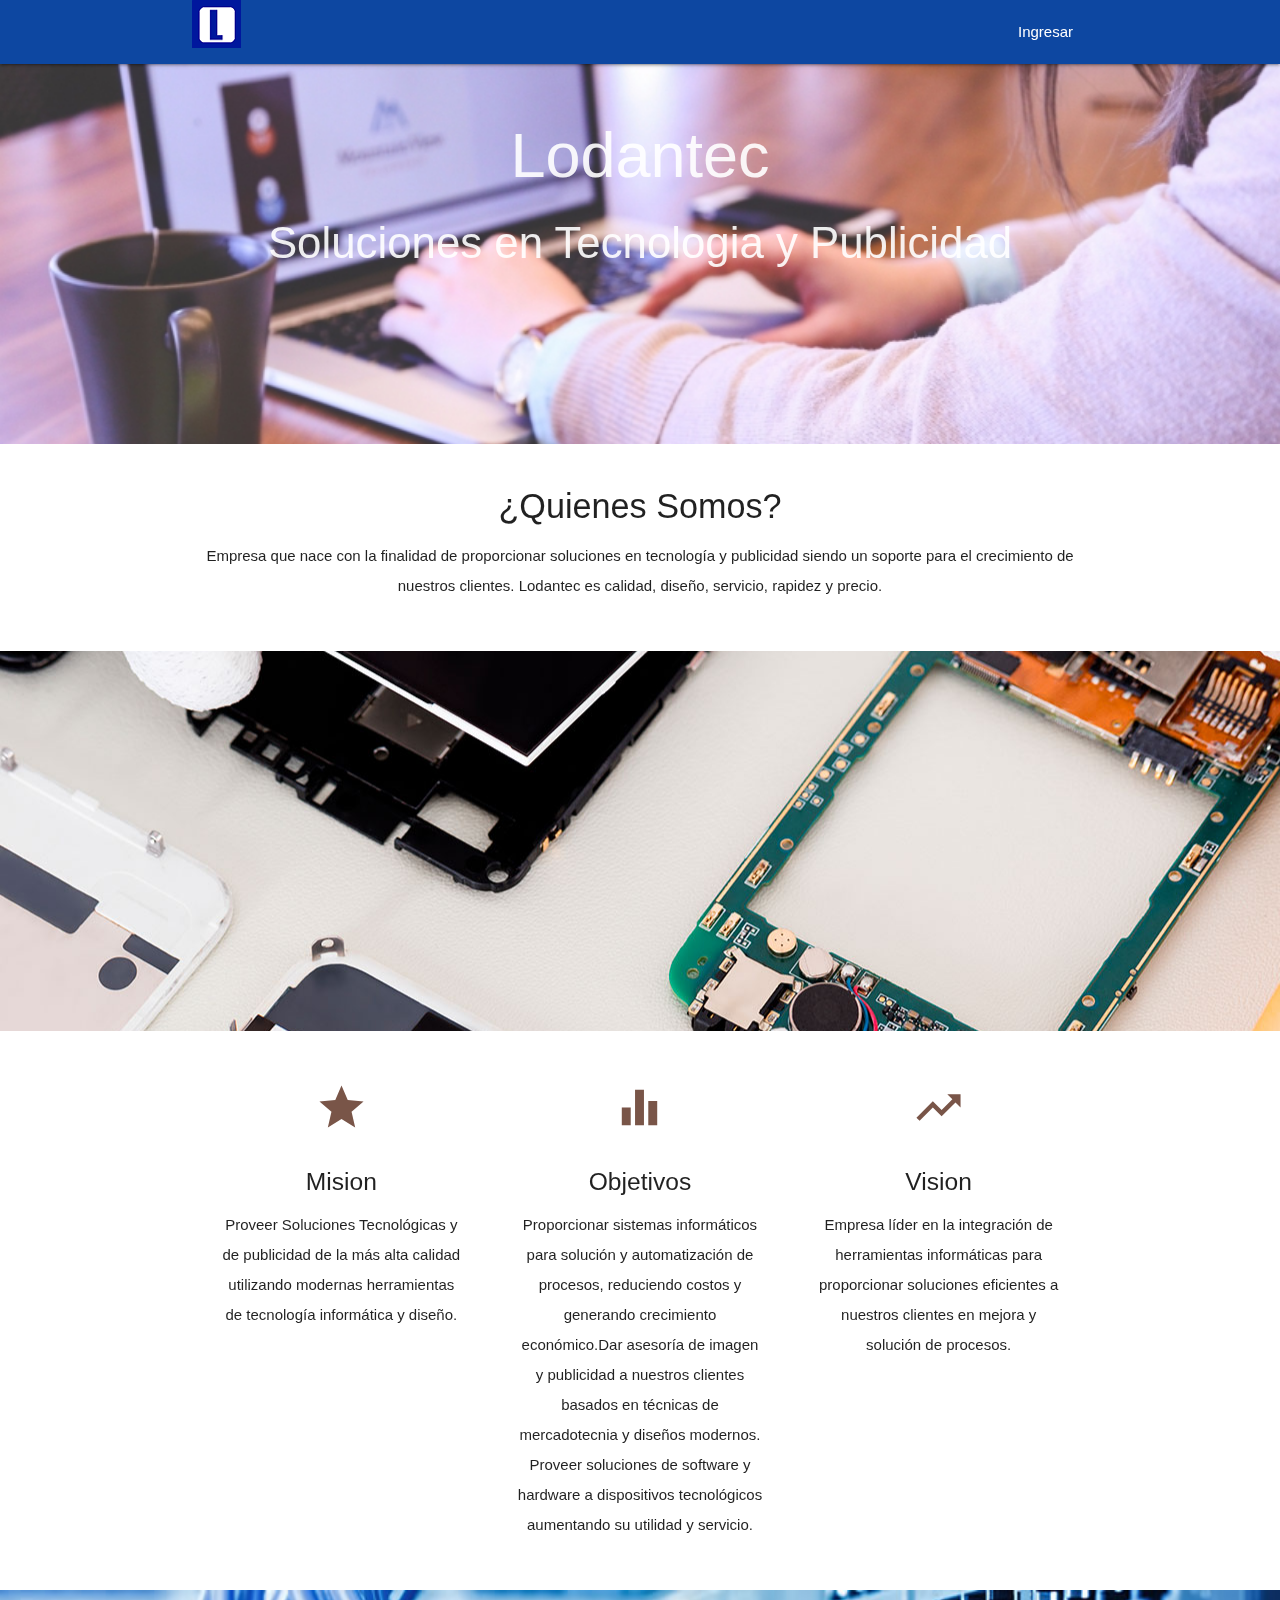
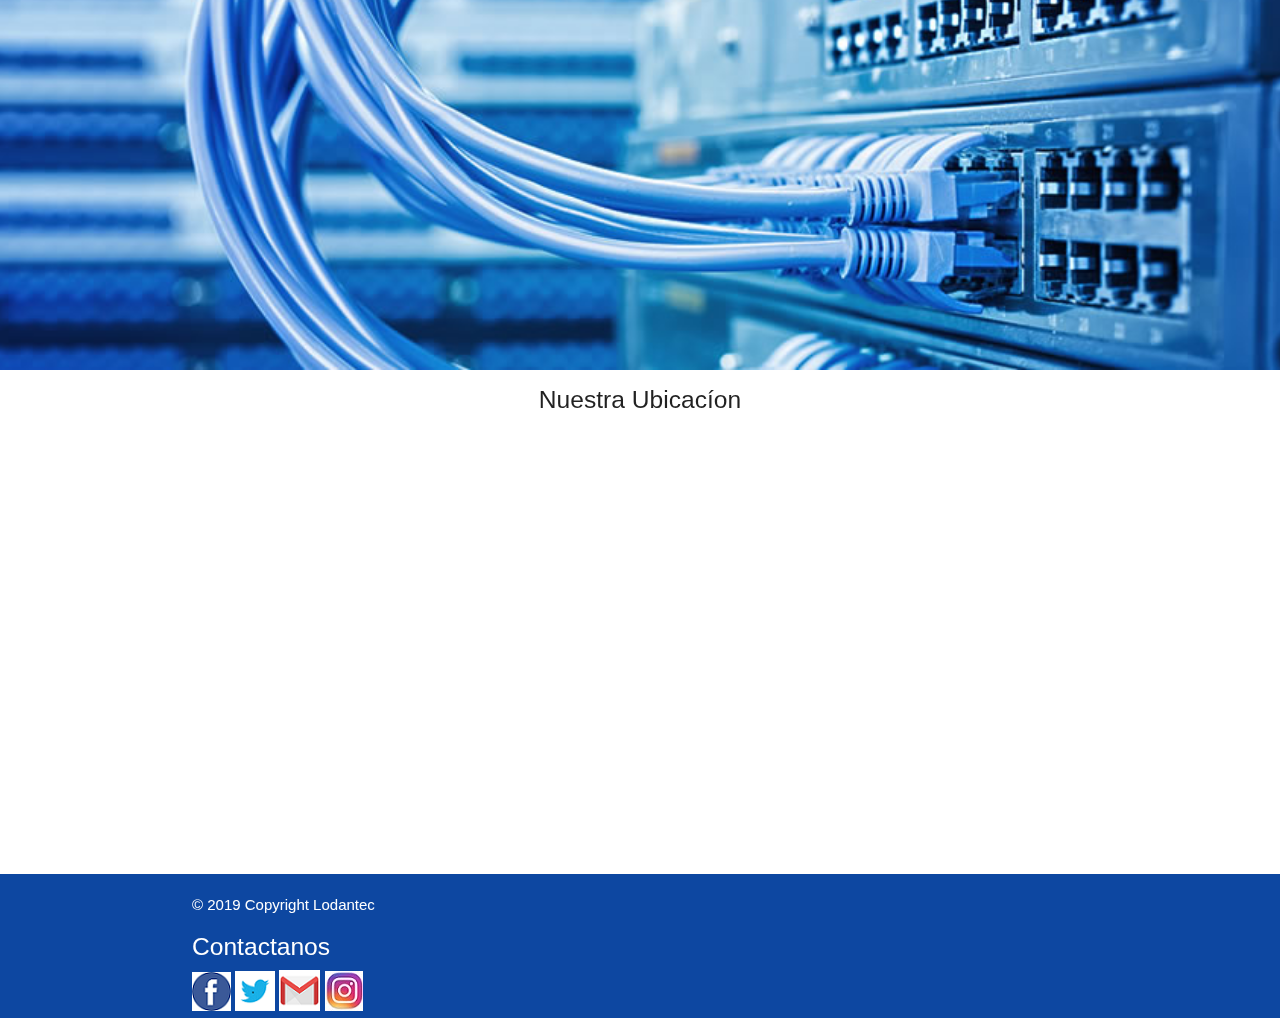
<file: index.html>
<!DOCTYPE html>
<html lang="en">
<head>
  <meta http-equiv="Content-Type" content="text/html; charset=UTF-8"/>
  <meta name="viewport" content="width=device-width, initial-scale=1"/>
  <title>Lodantec</title>
  <link href="https://fonts.googleapis.com/icon?family=Material+Icons" rel="stylesheet">
  <link href="css/materialize.css" type="text/css" rel="stylesheet" media="screen,projection"/>
  <link href="css/style.css" type="text/css" rel="stylesheet" media="screen,projection"/>

</head>
<body>


   <nav class=" blue darken-4" role="navigation">
        <div class="nav-wrapper container">
          <a id="logo-container center" href="index.html"><img src="Imagenes/iconoLodantec.png" alt="logoLodantec"></a>
          <ul class="right hide-on-med-and-down">
            <ul class="right hide-on-med-and-down">
          <li ><a class="enlace-menu white-text" href="inicio.html">Ingresar</a></li>
        </ul>
          

          <ul id="nav-mobile" class="sidenav">
          <li ><a href="inicio.html">Registrar</a></li>
      </ul>
      <a href="#" data-target="nav-mobile" class="sidenav-trigger right"><i class="material-icons  white-text">menu</i></a>
    </div>
  </nav>

  <div id="index-banner" class="parallax-container">
    <div class="section no-pad-bot ">
      <div class="container ">
        <br><br>
        <h1 class="header center  ">Lodantec</h1>
         <h3 class="header center text-grey darken-2">Soluciones en Tecnologia y Publicidad</h3>
       
        
        <br><br>

      </div>
    </div>
    <div class="parallax"><img src="Imagenes/web4.jpeg" alt="Unsplashed background img 1"></div>
  </div>


  <div class="container">
    <div class="section">

      <!--   Icon Section   -->
      <div class="row">
        <div class="col s12 center">
          <h3><i class="mdi-content-send brown-text"></i></h3>
          <h4>¿Quienes Somos?</h4>
          <p class="center-align light">Empresa que nace con la finalidad de proporcionar soluciones en tecnología y publicidad siendo un soporte para el crecimiento de nuestros clientes. Lodantec es calidad, diseño, servicio, rapidez y precio.</p>
        </div>
      </div>

    </div>
  </div>

  <div class="parallax-container valign-wrapper">
    <div class="section no-pad-bot">
      <div class="container">
        <div class="row center">
          <h5 class="header col s12 light"></h5>
        </div>
      </div>
    </div>
    <div class="parallax"><img src="Imagenes/Reparacion.jpg" alt="Unsplashed background img 2"></div>
  </div>

  <div class="container">
    <div class="section">
      <div class="row">
        <div class="col s12 m4">
          <div class="icon-block">
            <h2 class="center brown-text"><i class="material-icons">star</i></h2>
            <h5 class="center">Mision</h5>

            <p class="center-align">Proveer Soluciones Tecnológicas y de publicidad de la más alta calidad utilizando modernas herramientas de tecnología informática y diseño.</p>
          </div>
        </div>

        <div class="col s12 m4">
          <div class="icon-block">
            <h2 class="center brown-text"><i class="material-icons">equalizer</i></h2>
            <h5 class="center">Objetivos</h5>

            <p class="center-align">Proporcionar sistemas informáticos para solución y automatización de procesos, reduciendo costos y generando crecimiento económico.Dar asesoría de imagen y publicidad a nuestros clientes basados en técnicas de mercadotecnia y diseños modernos.
            Proveer soluciones de software y hardware a dispositivos tecnológicos aumentando su utilidad y servicio.</p>
          </div>
        </div>

        <div class="col s12 m4">
          <div class="icon-block">
            <h2 class="center brown-text"><i class="material-icons">trending_up</i></h2>
            <h5 class="center">Vision</h5>

            <p class="center-align">Empresa líder en la integración de herramientas informáticas para proporcionar soluciones eficientes a nuestros clientes en mejora y solución de procesos.</p>
          </div>
        </div>
      </div>

    </div>
  </div>

  <div class="parallax-container valign-wrapper">
    <div class="section no-pad-bot">
      <div class="container">
        <div class="row center">
          <h5 class="header col s12 light"></h5>
        </div>
      </div>
    </div>
    <div class="parallax"><img src="Imagenes/redes.jpg" alt="Unsplashed background img 3"></div>
  </div>

   <div class=" center-align">
    <h5>Nuestra Ubicacíon</h5>
  <iframe src="https://www.google.com/maps/embed?pb=!1m14!1m8!1m3!1d7431.352226745973!2d-102.852428!3d21.363267000000004!3m2!1i1024!2i768!4f13.1!3m3!1m2!1s0x0%3A0xa62a9ca642ec8b74!2sLodantec!5e0!3m2!1ses!2smx!4v1557456061914!5m2!1ses!2smx" width="500" height="400" frameborder="0" style="border:1" allowfullscreen></iframe>
</div>

<br></br>

 <footer class="page-footer blue darken-4">
         
        
            <div class="container ">
            © 2019 Copyright Lodantec
          <div class="col l6 s12">
          <h5 class="white-text">Contactanos</h5>

          <a id="logo-container" href="https://www.facebook.com/lodantecoficial/?__tn__=%2Cd%2CP-R&eid=ARAsV0h5mMve29M3Rt8gyrMMK_xrO3Iv0m3q3uzHFoeI2351_x9ZHpdJKBucROTbb_AHdQ5zqUCyFbF4">
          <img src="Imagenes/fb.png" alt="Unsplashed background img 3">

          <img src="Imagenes/Imagen.png" alt="Unsplashed background img 3">

           <a id="logo-container" href="https://accounts.google.com/ServiceLogin/signinchooser?service=mail&passive=true&rm=false&continue=https%3A%2F%2Fmail.google.com%2Fmail%2F&ss=1&scc=1&ltmpl=default&ltmplcache=2&emr=1&osid=1&flowName=GlifWebSignIn&flowEntry=ServiceLogin"><img src="Imagenes/gmail.png" alt="Unsplashed background img 3">

          <a id="logo-container" href="https://www.instagram.com/lodantec/"><img src="Imagenes/instagram.jpg" alt="Unsplashed background img 3">
          <p class="grey-text text-lighten-4"></p>
           
            </div>
          </div>
     
         
        </footer>

 




  <!--  Scripts-->
  <script src="https://code.jquery.com/jquery-2.1.1.min.js"></script>
  <script src="js/materialize.js"></script>
  <script src="js/init.js"></script>

  </body>
</html>
</file>
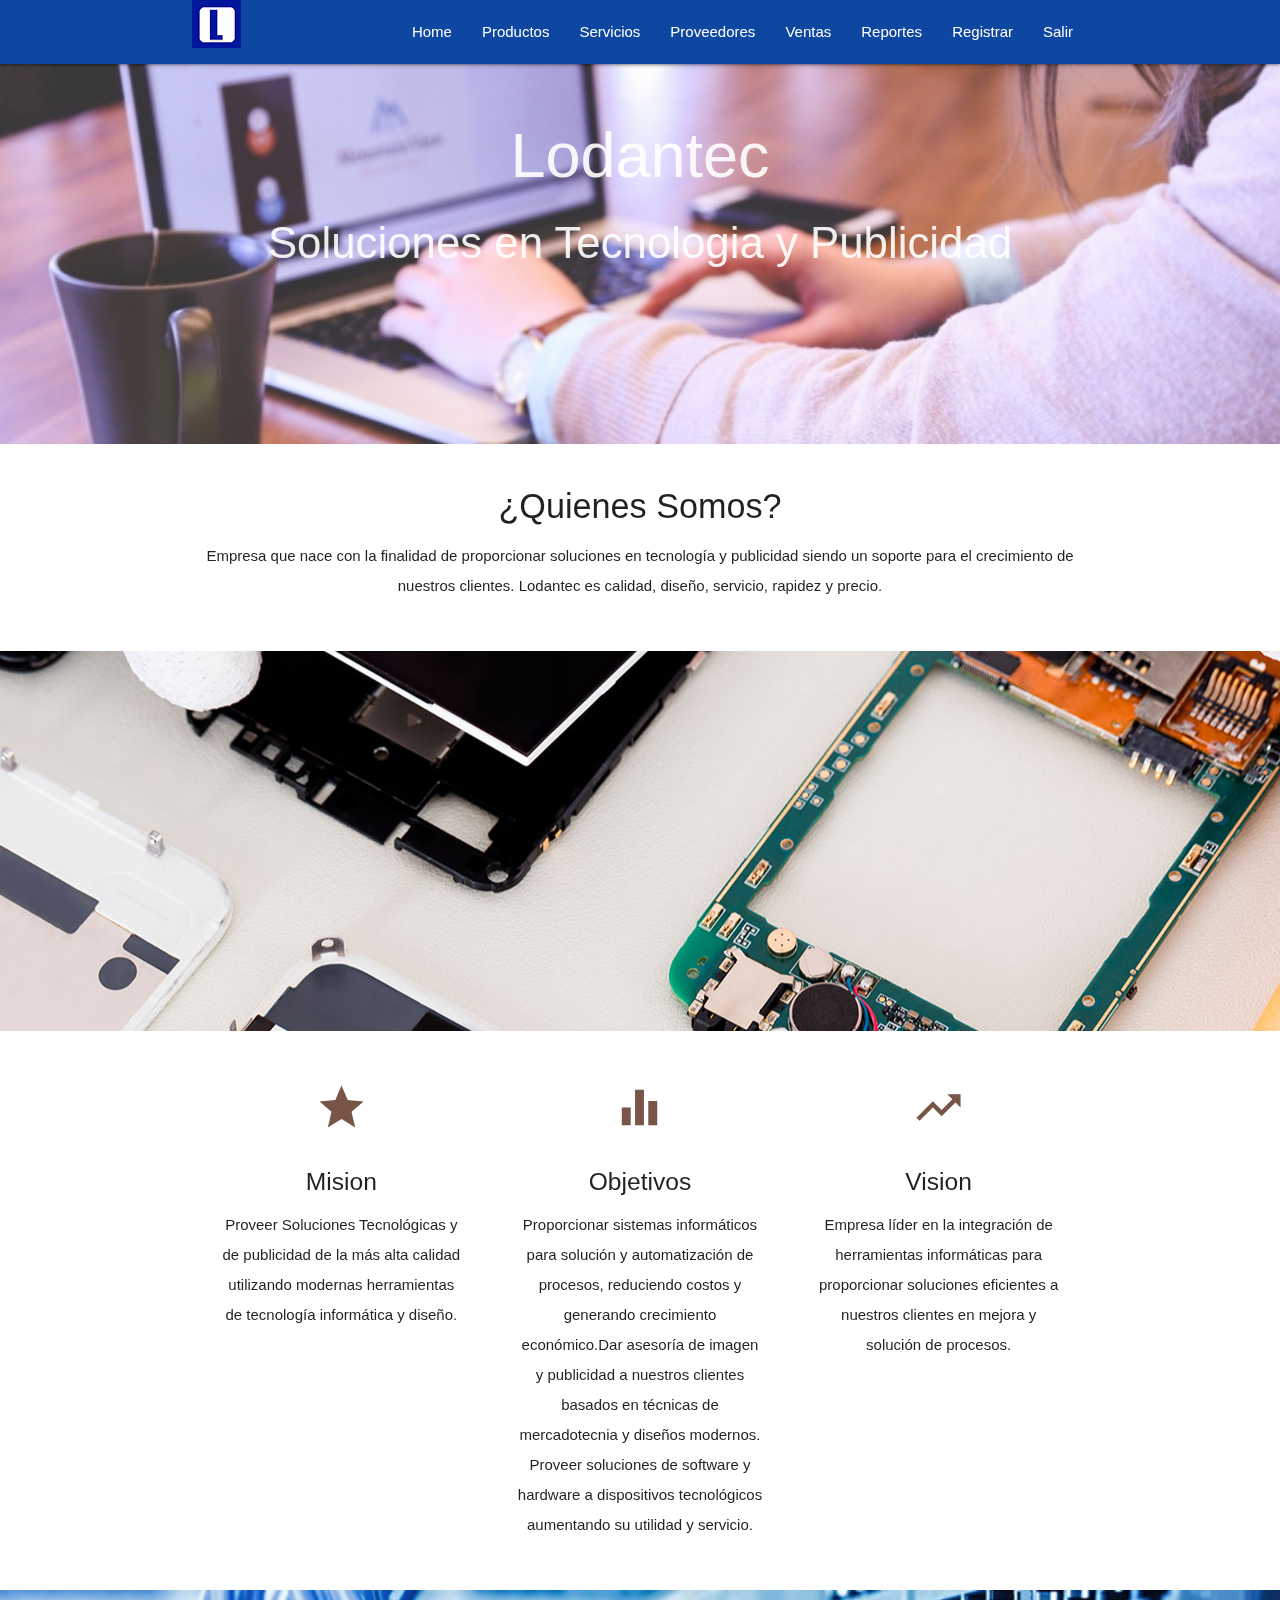
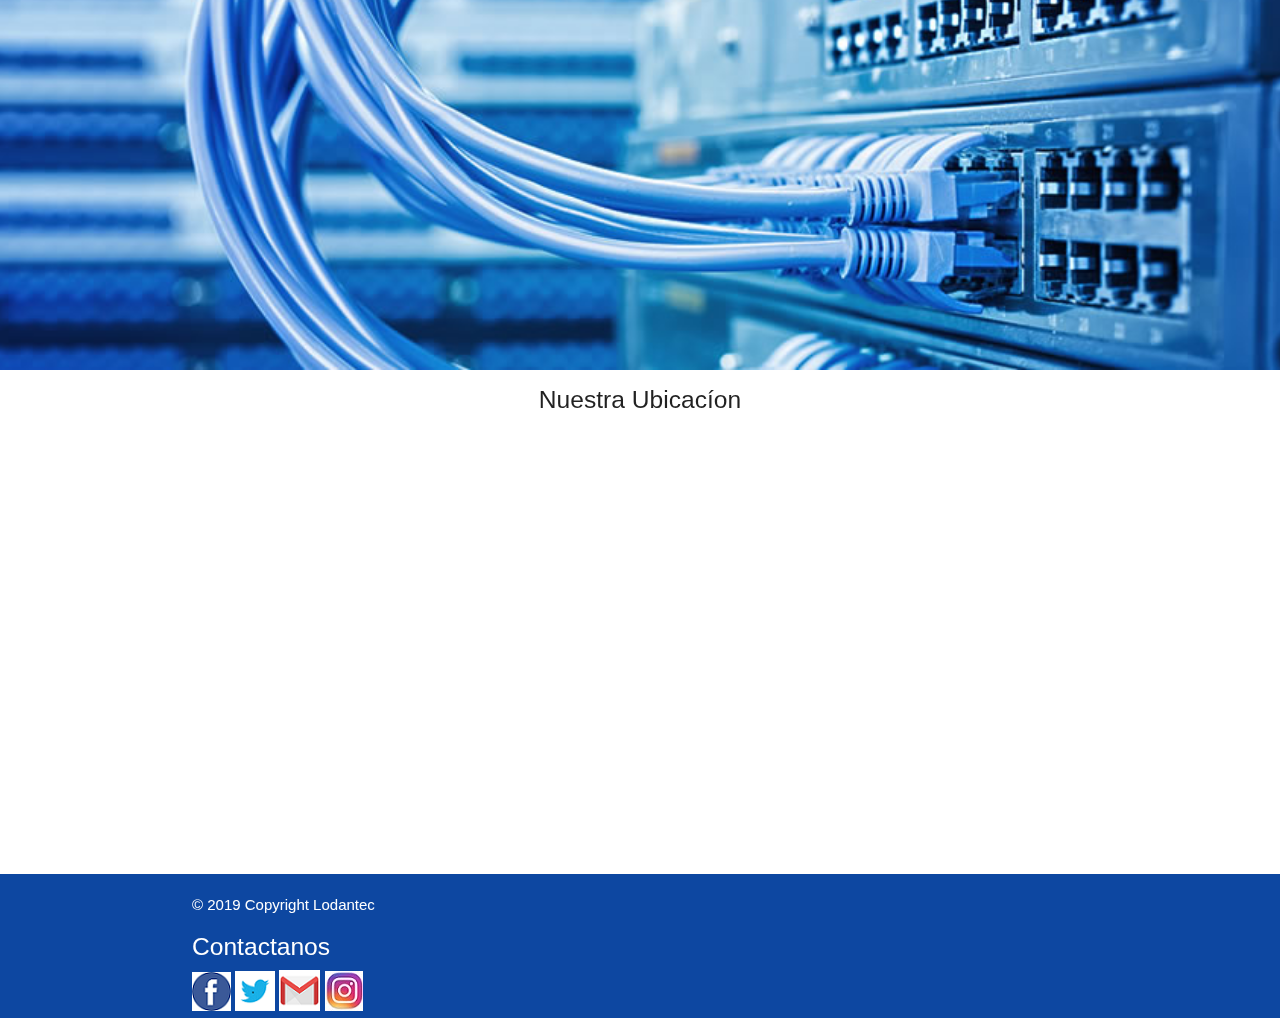
<file: home.html>
<!DOCTYPE html>
<html lang="en">
<head>
  <meta http-equiv="Content-Type" content="text/html; charset=UTF-8"/>
  <meta name="viewport" content="width=device-width, initial-scale=1"/>
  <title>Lodantec</title>
  <link href="https://fonts.googleapis.com/icon?family=Material+Icons" rel="stylesheet">
  <link href="css/materialize.css" type="text/css" rel="stylesheet" media="screen,projection"/>
  <link href="css/style.css" type="text/css" rel="stylesheet" media="screen,projection"/>

</head>
<body>


   <nav class=" blue darken-4" role="navigation">
        <div class="nav-wrapper container">
          <a id="logo-container center" href="home.html"><img src="Imagenes/iconoLodantec.png" alt="logoLodantec"></a>
          <ul class="right hide-on-med-and-down">
            <ul class="right hide-on-med-and-down">
          <li ><a class="enlace-menu white-text" href="index.html">Salir</a></li>
        </ul>
          <li ><a class="enlace-menu white-text" href="Registrar.html">Registrar</a></li>
        </ul>
          <ul class="right hide-on-med-and-down">
          <li ><a class="enlace-menu white-text" href="Reportes.html">Reportes</a></li>
        </ul>
           <ul class="right hide-on-med-and-down">
          <li ><a class="enlace-menu white-text " href="Ventas.html">Ventas</a></li>
        </ul>
          <ul class="right hide-on-med-and-down">
          <li ><a class="enlace-menu white-text" href="Proveedores.html">Proveedores</a></li>
        </ul>
         <ul class="right hide-on-med-and-down">
          <li ><a class="enlace-menu white-text" href="Servicios.html">Servicios</a></li>
        </ul>
         <ul class="right hide-on-med-and-down">
          <li ><a class="enlace-menu white-text" href="Productos.html">Productos</a></li>
        </ul>
        <ul class="right hide-on-med-and-down">
          <li ><a class="enlace-menu white-text" href="home.html">Home</a></li>
        </ul>
          

          <ul id="nav-mobile" class="sidenav">
            <li ><a href="login.html">Salir</a></li> 
          <li ><a href="Reportes.html">Registrar</a></li>
          <li ><a href="Reportes.html">Reportes</a></li>
            <li ><a href="Ventas.html">Ventas</a></li>
            <li ><a href="Proveedores.html">Proveedores</a></li>
             <li ><a href="Servicios.html">Servicios</a></li>
              <li ><a href="Productos.html">Productos</a></li>
              <li ><a href="Index.html">Home</a></li>
      </ul>
      <a href="#" data-target="nav-mobile" class="sidenav-trigger right"><i class="material-icons  white-text">menu</i></a>
    </div>
  </nav>

         
  <div id="index-banner" class="parallax-container">
    <div class="section no-pad-bot ">
      <div class="container ">
        <br><br>
        <h1 class="header center  ">Lodantec</h1>
         <h3 class="header center text-grey darken-2">Soluciones en Tecnologia y Publicidad</h3>
       
        
        <br><br>

      </div>
    </div>
    <div class="parallax"><img src="Imagenes/web4.jpeg" alt="Unsplashed background img 1"></div>
  </div>


  <div class="container">
    <div class="section">

      <!--   Icon Section   -->
      <div class="row">
        <div class="col s12 center">
          <h3><i class="mdi-content-send brown-text"></i></h3>
          <h4>¿Quienes Somos?</h4>
          <p class="center-align light">Empresa que nace con la finalidad de proporcionar soluciones en tecnología y publicidad siendo un soporte para el crecimiento de nuestros clientes. Lodantec es calidad, diseño, servicio, rapidez y precio.</p>
        </div>
      </div>

    </div>
  </div>

  <div class="parallax-container valign-wrapper">
    <div class="section no-pad-bot">
      <div class="container">
        <div class="row center">
          <h5 class="header col s12 light"></h5>
        </div>
      </div>
    </div>
    <div class="parallax"><img src="Imagenes/Reparacion.jpg" alt="Unsplashed background img 2"></div>
  </div>

  <div class="container">
    <div class="section">
      <div class="row">
        <div class="col s12 m4">
          <div class="icon-block">
            <h2 class="center brown-text"><i class="material-icons">star</i></h2>
            <h5 class="center">Mision</h5>

            <p class="center-align">Proveer Soluciones Tecnológicas y de publicidad de la más alta calidad utilizando modernas herramientas de tecnología informática y diseño.</p>
          </div>
        </div>

        <div class="col s12 m4">
          <div class="icon-block">
            <h2 class="center brown-text"><i class="material-icons">equalizer</i></h2>
            <h5 class="center">Objetivos</h5>

            <p class="center-align">Proporcionar sistemas informáticos para solución y automatización de procesos, reduciendo costos y generando crecimiento económico.Dar asesoría de imagen y publicidad a nuestros clientes basados en técnicas de mercadotecnia y diseños modernos.
            Proveer soluciones de software y hardware a dispositivos tecnológicos aumentando su utilidad y servicio.</p>
          </div>
        </div>

        <div class="col s12 m4">
          <div class="icon-block">
            <h2 class="center brown-text"><i class="material-icons">trending_up</i></h2>
            <h5 class="center">Vision</h5>

            <p class="center-align">Empresa líder en la integración de herramientas informáticas para proporcionar soluciones eficientes a nuestros clientes en mejora y solución de procesos.</p>
          </div>
        </div>
      </div>

    </div>
  </div>

  <div class="parallax-container valign-wrapper">
    <div class="section no-pad-bot">
      <div class="container">
        <div class="row center">
          <h5 class="header col s12 light"></h5>
        </div>
      </div>
    </div>
    <div class="parallax"><img src="Imagenes/redes.jpg" alt="Unsplashed background img 3"></div>
  </div>

   <div class=" center-align">
    <h5>Nuestra Ubicacíon</h5>
  <iframe src="https://www.google.com/maps/embed?pb=!1m14!1m8!1m3!1d7431.352226745973!2d-102.852428!3d21.363267000000004!3m2!1i1024!2i768!4f13.1!3m3!1m2!1s0x0%3A0xa62a9ca642ec8b74!2sLodantec!5e0!3m2!1ses!2smx!4v1557456061914!5m2!1ses!2smx" width="500" height="400" frameborder="0" style="border:1" allowfullscreen></iframe>
</div>

<br></br>

 <footer class="page-footer blue darken-4">
         
        
            <div class="container ">
            © 2019 Copyright Lodantec
          <div class="col l6 s12">
          <h5 class="white-text">Contactanos</h5>

          <a id="logo-container" href="https://www.facebook.com/lodantecoficial/?__tn__=%2Cd%2CP-R&eid=ARAsV0h5mMve29M3Rt8gyrMMK_xrO3Iv0m3q3uzHFoeI2351_x9ZHpdJKBucROTbb_AHdQ5zqUCyFbF4"></a>
          <img src="Imagenes/fb.png" alt="Unsplashed background img 3">

          <a id="logo-container" href=""><img src="Imagenes/Imagen.png" alt="Unsplashed background img 3"></a>

           <a id="logo-container" href="https://accounts.google.com/ServiceLogin/signinchooser?service=mail&passive=true&rm=false&continue=https%3A%2F%2Fmail.google.com%2Fmail%2F&ss=1&scc=1&ltmpl=default&ltmplcache=2&emr=1&osid=1&flowName=GlifWebSignIn&flowEntry=ServiceLogin"><img src="Imagenes/gmail.png" alt="Unsplashed background img 3">

          <a id="logo-container" href="https://www.instagram.com/lodantec/"><img src="Imagenes/instagram.jpg" alt="Unsplashed background img 3">
          <p class="grey-text text-lighten-4"></p>
           
            </div>
          </div>
     
         
        </footer>

 




  <!--  Scripts-->
  <script src="https://code.jquery.com/jquery-2.1.1.min.js"></script>
  <script src="js/materialize.js"></script>
  <script src="js/init.js"></script>

  </body>
</html>
</file>
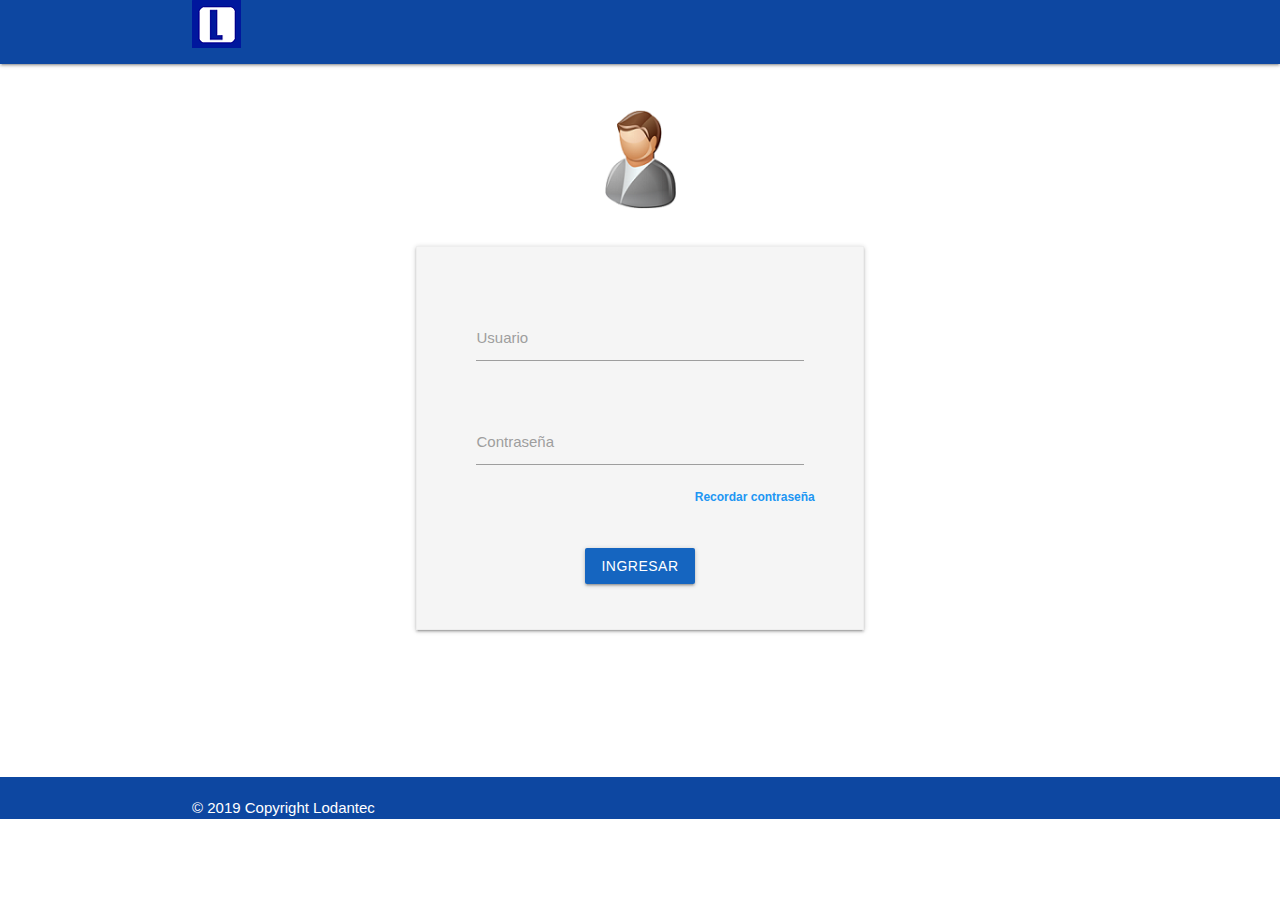
<file: inicio.html>
<!DOCTYPE html>
<html lang="en">
<head>
  <meta http-equiv="Content-Type" content="text/html; charset=UTF-8"/>
  <meta name="viewport" content="width=device-width, initial-scale=1"/>
  <title>Lodantec</title>

  
  <link href="https://fonts.googleapis.com/icon?family=Material+Icons" rel="stylesheet">
  <link href="css/materialize.css" type="text/css" rel="stylesheet" media="screen,projection"/>
  <link href="css/style.css" type="text/css" rel="stylesheet" media="screen,projection"/>

</head>
<body>

  <nav class=" blue darken-4" role="navigation">
    <div class="nav-wrapper container ">
       <a id="logo-container" href=""><img src="Imagenes/iconoLodantec.png" alt="logoLodantec"></a>
      <a id="logo-container" href="#" class="brand-logo"></a>
      <ul class="right hide-on-med-and-down"></ul> 
      <a href="#" data-target="nav-mobile" class="sidenav-trigger"><i class="material-icons">menu</i></a>
    </div>
  </nav>

  <br></br>

  <main>
    <center>
      <img class="responsive-img" style="width: 100px;" src="Imagenes/administrador.png" />
      <div class="section"></div>



      <div class="container">
        <div class="z-depth-1 grey lighten-4 row" style="display: inline-block; padding: 32px 48px 0px 48px; border: 1px solid #EEE;">

          <form class="col s12" method="post">
            <div class='row'>
              <div class='col s12'>
              </div>
            </div>

            <div class='row'>
              <div class='input-field col s12'>
                <input class='validate' type='text' id='codigo' />
                <label for='usuario'>Usuario</label>
              </div>
            </div>

            <div class='row'>
              <div class='input-field col s12'>
                <input class='validate' type='password' name='password' id='password' />
                <label for='password'>Contraseña</label>
              </div>
              <label style='float: right;'>
                <a class=' dark blue-text center-align' href='#!'><b>Recordar contraseña</b></a>
              </label>
            </div>

            <br />
            
              <div class="center-align">
 <a id="logo-container" class="waves-effect blue darken-3 btn" href="home.html">Ingresar</a>
</div>  

<br></br>






          </form>
        </div>
      </div>
 

    <div class="section"></div>
    <div class="section"></div>
  </main>

    <div class="section"></div>
    <div class="section"></div>
 <footer class="page-footer blue darken-4">
            <div class="container">
            © 2019 Copyright Lodantec
            </div>
        </footer>

  <!--  Scripts-->
  <script src="https://code.jquery.com/jquery-2.1.1.min.js"></script>
  <script src="js/materialize.js"></script>
  <script src="js/init.js"></script>

  </body>
</html>
</file>
<file: css/style.css>
/* Custom Stylesheet */
/**
 * Use this file to override Materialize files so you can update
 * the core Materialize files in the future
 *
 * Made By MaterializeCSS.com
 */

nav ul a,
nav .brand-logo {
  color: #444;
}

p {
  line-height: 2rem;
}

.sidenav-trigger {
  color: #26a69a;
}

.parallax-container {
  min-height: 380px;
  line-height: 0;
  height: auto;
  color: rgba(255,255,255,.9);
}
  .parallax-container .section {
    width: 100%;
  }

@media only screen and (max-width : 992px) {
  .parallax-container .section {
    position: absolute;
    top: 40%;
  }
  #index-banner .section {
    top: 10%;
  }
}

@media only screen and (max-width : 600px) {
  #index-banner .section {
    top: 0;
  }
}

.icon-block {
  padding: 0 15px;
}
.icon-block .material-icons {
  font-size: inherit;
}

footer.page-footer {
  margin: 0;
}
</file>
